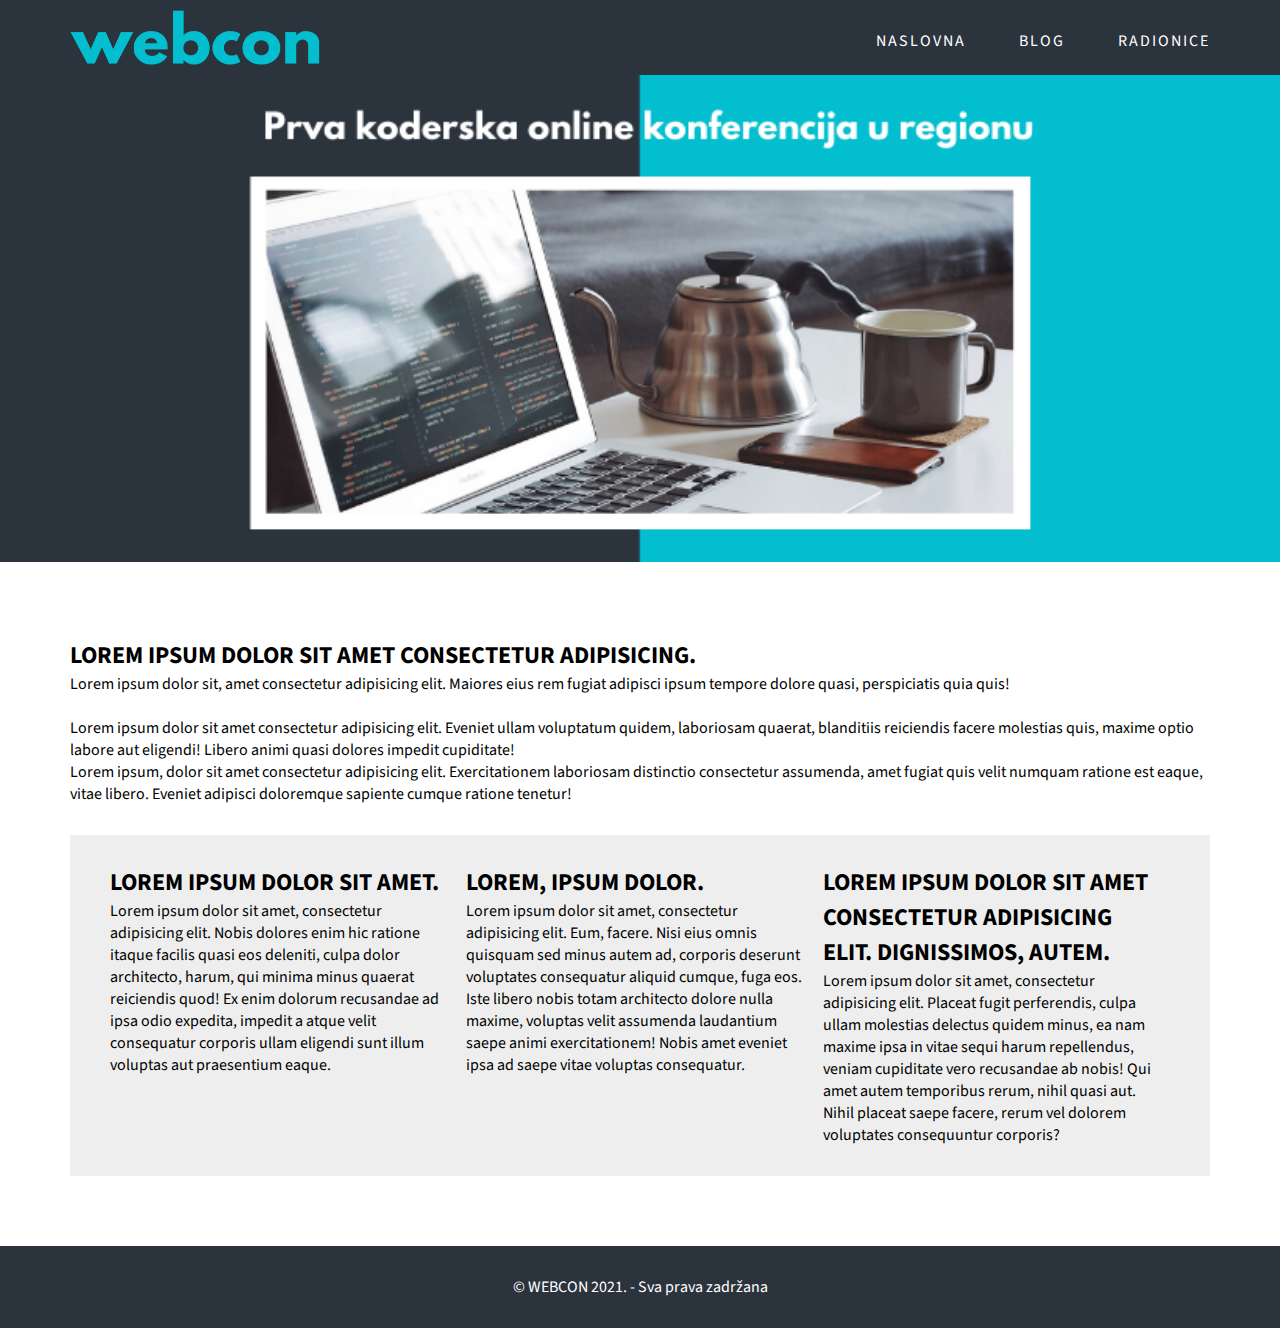
<file: index.html>
<!DOCTYPE html>
<html lang="en">
  <head>
    <meta charset="UTF-8" />
    <meta http-equiv="X-UA-Compatible" content="IE=edge" />
    <meta name="viewport" content="width=device-width, initial-scale=1.0" />
    <title>Webcon-blog</title>
    <link rel="stylesheet" href="style.css" />
  </head>
  <body>
    <!--nav-->
    <nav class="clearfix">
      <a href="index.html"
        ><img class="logo" src="img/logo.png" alt="logo webcon"
      /></a>
      <ul>
        <li><a href="index.html">Naslovna</a></li>
        <li><a href="blog.html">Blog</a></li>
        <li><a href="radionice.html">Radionice</a></li>
      </ul>
    </nav>
    <!--header-->
    <header>
      <img src="img/header.png" alt="header" />
    </header>
    <!--uvod-->
    <section class="uvod container py">
      <article>
        <h2>Lorem ipsum dolor sit amet consectetur adipisicing.</h2>
        <p>
          Lorem ipsum dolor sit, amet consectetur adipisicing elit. Maiores eius
          rem fugiat adipisci ipsum tempore dolore quasi, perspiciatis quia
          quis! <br /><br />
          Lorem ipsum dolor sit amet consectetur adipisicing elit. Eveniet ullam
          voluptatum quidem, laboriosam quaerat, blanditiis reiciendis facere
          molestias quis, maxime optio labore aut eligendi! Libero animi quasi
          dolores impedit cupiditate! <br />
          Lorem ipsum, dolor sit amet consectetur adipisicing elit.
          Exercitationem laboriosam distinctio consectetur assumenda, amet
          fugiat quis velit numquam ratione est eaque, vitae libero. Eveniet
          adipisci doloremque sapiente cumque ratione tenetur!
        </p>
      </article>
      <article class="clearfix">
        <div>
          <h2>Lorem ipsum dolor sit amet.</h2>
          <p>
            Lorem ipsum dolor sit amet, consectetur adipisicing elit. Nobis
            dolores enim hic ratione itaque facilis quasi eos deleniti, culpa
            dolor architecto, harum, qui minima minus quaerat reiciendis quod!
            Ex enim dolorum recusandae ad ipsa odio expedita, impedit a atque
            velit consequatur corporis ullam eligendi sunt illum voluptas aut
            praesentium eaque.
          </p>
        </div>
        <div>
          <h2>Lorem, ipsum dolor.</h2>
          <p>
            Lorem ipsum dolor sit amet, consectetur adipisicing elit. Eum,
            facere. Nisi eius omnis quisquam sed minus autem ad, corporis
            deserunt voluptates consequatur aliquid cumque, fuga eos. Iste
            libero nobis totam architecto dolore nulla maxime, voluptas velit
            assumenda laudantium saepe animi exercitationem! Nobis amet eveniet
            ipsa ad saepe vitae voluptas consequatur.
          </p>
        </div>
        <div>
          <h2>
            Lorem ipsum dolor sit amet consectetur adipisicing elit.
            Dignissimos, autem.
          </h2>
          <p>
            Lorem ipsum dolor sit amet, consectetur adipisicing elit. Placeat
            fugit perferendis, culpa ullam molestias delectus quidem minus, ea
            nam maxime ipsa in vitae sequi harum repellendus, veniam cupiditate
            vero recusandae ab nobis! Qui amet autem temporibus rerum, nihil
            quasi aut. Nihil placeat saepe facere, rerum vel dolorem voluptates
            consequuntur corporis?
          </p>
        </div>
      </article>
    </section>
    <!--footer-->
    <footer>
      &copy; <a href="index.html">webcon</a> 2021. - Sva prava zadržana
    </footer>
  </body>
</html>
</file>
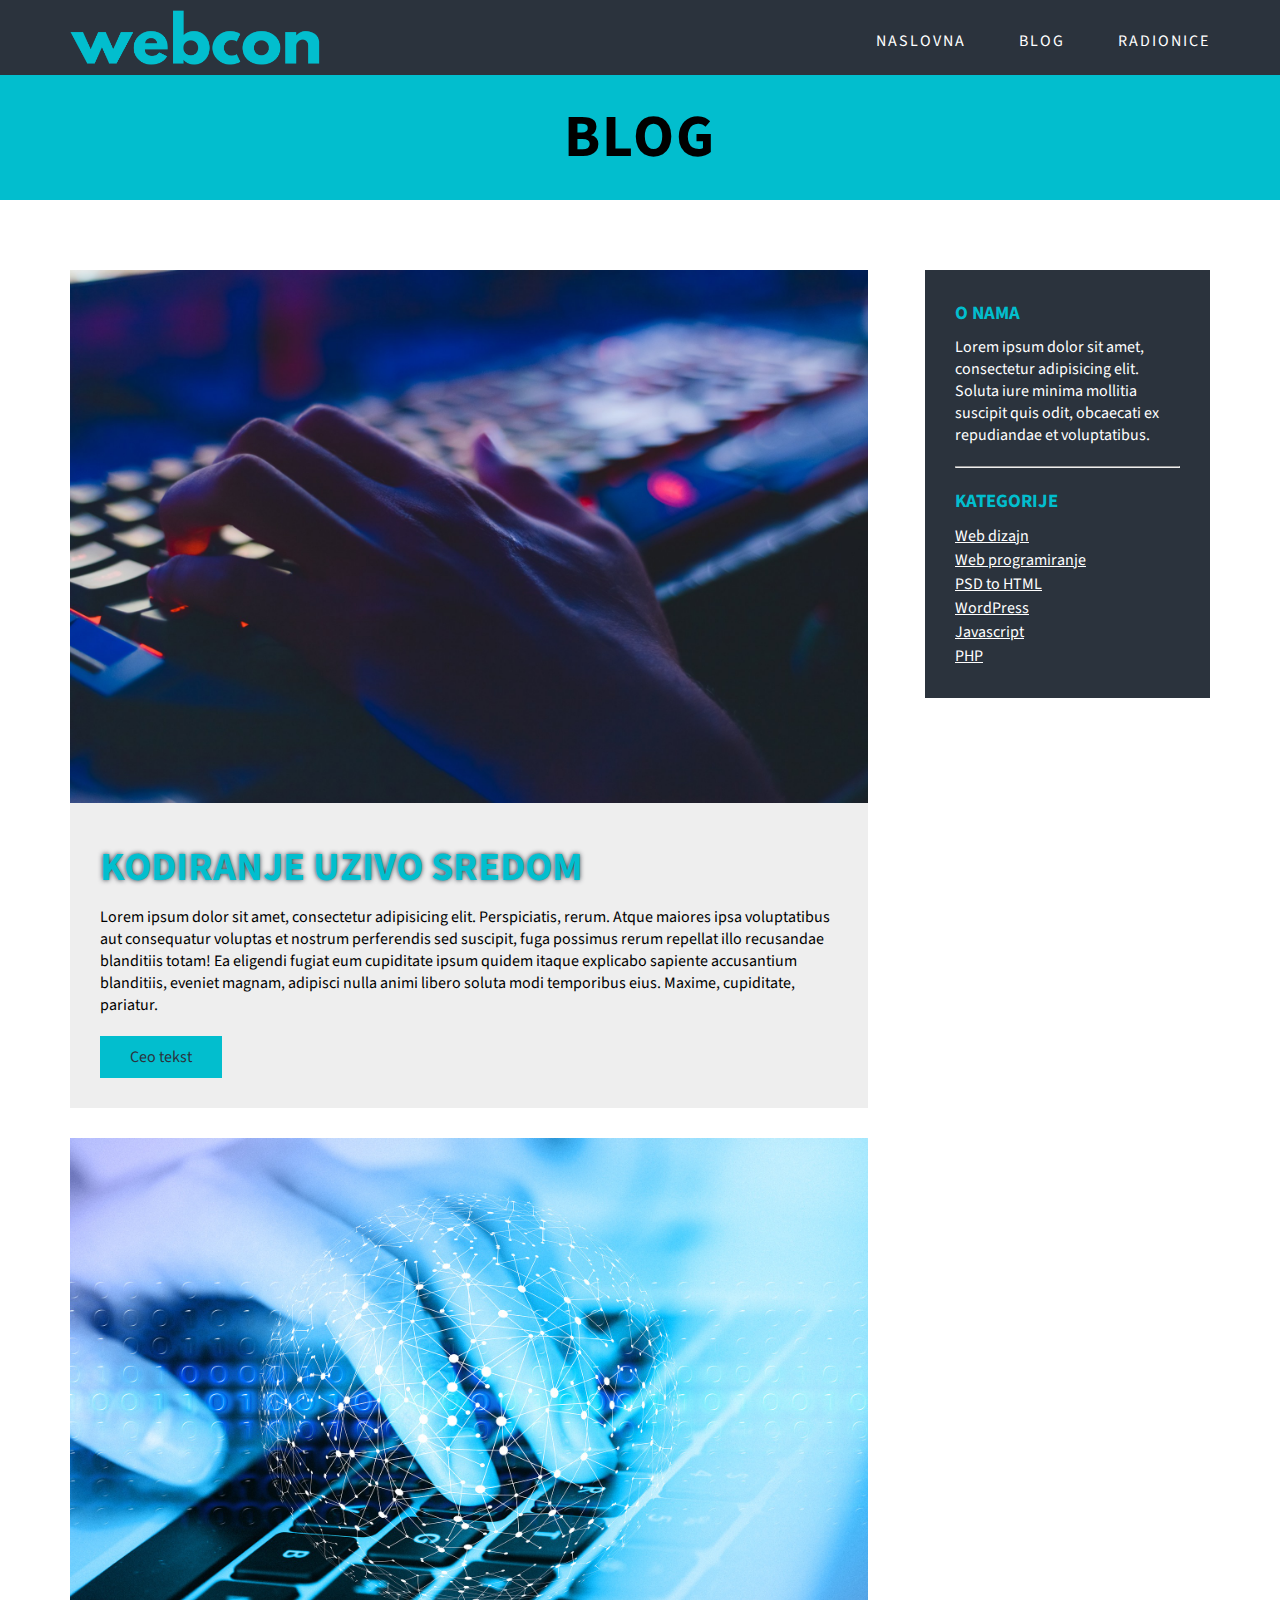
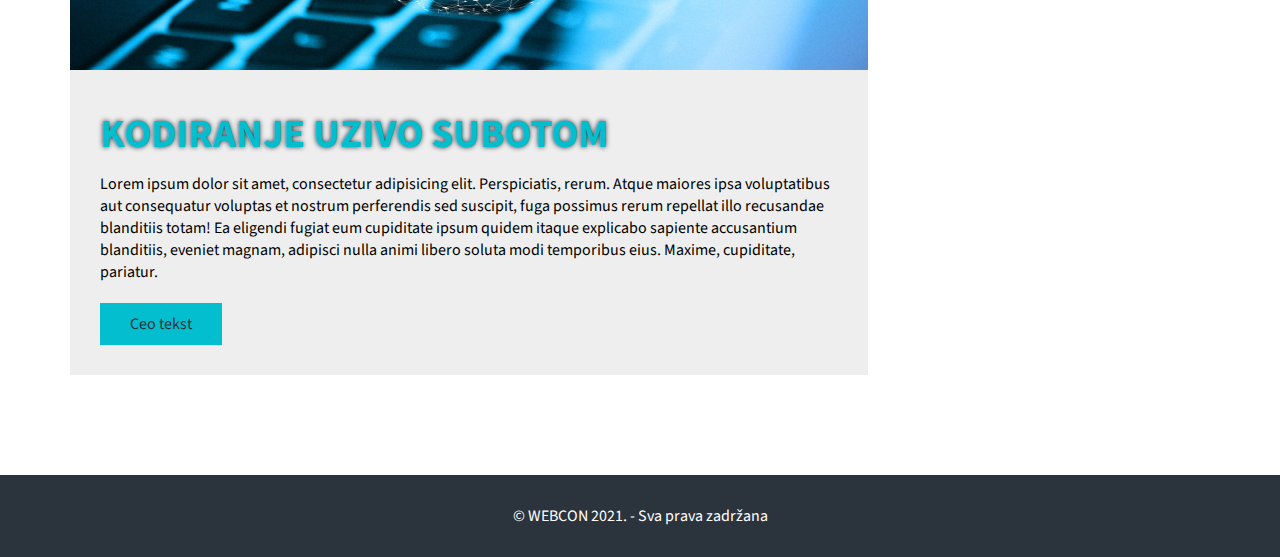
<file: blog.html>
<!DOCTYPE html>
<html lang="en">
  <head>
    <meta charset="UTF-8" />
    <meta http-equiv="X-UA-Compatible" content="IE=edge" />
    <meta name="viewport" content="width=device-width, initial-scale=1.0" />
    <title>Webcon blog</title>
    <link rel="stylesheet" href="style.css" />
  </head>
  <body>
    <!--nav-->
    <nav class="clearfix">
      <a href="index.html"
        ><img class="logo" src="img/logo.png" alt="logo webcon"
      /></a>
      <ul>
        <li><a href="index.html">Naslovna</a></li>
        <li><a href="blog.html">Blog</a></li>
        <li><a href="radionice.html">Radionice</a></li>
      </ul>
    </nav>
    <!--header-->
    <header class="headers">
      <h1>Blog</h1>
    </header>
    <!--blog-->
    <main class="container py clearfix">
      <section>
        <article class="post">
          <img src="img/sreda.jpg" alt="sredom kod nas" />
          <div class="text">
            <h2>Kodiranje uzivo sredom</h2>
            <p>
              Lorem ipsum dolor sit amet, consectetur adipisicing elit.
              Perspiciatis, rerum. Atque maiores ipsa voluptatibus aut
              consequatur voluptas et nostrum perferendis sed suscipit, fuga
              possimus rerum repellat illo recusandae blanditiis totam! Ea
              eligendi fugiat eum cupiditate ipsum quidem itaque explicabo
              sapiente accusantium blanditiis, eveniet magnam, adipisci nulla
              animi libero soluta modi temporibus eius. Maxime, cupiditate,
              pariatur.
            </p>
            <a class="button" href="single.html">Ceo tekst</a>
          </div>
        </article>
        <article class="post">
          <img src="img/subota.jpg" alt="subotom kod nas" />
          <div class="text">
            <h2>Kodiranje uzivo subotom</h2>
            <p>
              Lorem ipsum dolor sit amet, consectetur adipisicing elit.
              Perspiciatis, rerum. Atque maiores ipsa voluptatibus aut
              consequatur voluptas et nostrum perferendis sed suscipit, fuga
              possimus rerum repellat illo recusandae blanditiis totam! Ea
              eligendi fugiat eum cupiditate ipsum quidem itaque explicabo
              sapiente accusantium blanditiis, eveniet magnam, adipisci nulla
              animi libero soluta modi temporibus eius. Maxime, cupiditate,
              pariatur.
            </p>
            <a class="button" href="single.html">Ceo tekst</a>
          </div>
        </article>
      </section>
      <aside>
        <h3>O nama</h3>
        <p>
          Lorem ipsum dolor sit amet, consectetur adipisicing elit. Soluta iure
          minima mollitia suscipit quis odit, obcaecati ex repudiandae et
          voluptatibus.
        </p>
        <hr />
        <h3>Kategorije</h3>
        <ul>
          <li><a href="">Web dizajn</a></li>
          <li><a href="">Web programiranje</a></li>
          <li><a href="">PSD to HTML</a></li>
          <li><a href="">WordPress</a></li>
          <li><a href="">Javascript</a></li>
          <li><a href="">PHP</a></li>
        </ul>
      </aside>
    </main>
    <!--footer-->
    <footer>
        &copy; <a href="index.html">webcon</a> 2021. - Sva prava zadržana
    </footer>
    
  </body>
</html>
</file>
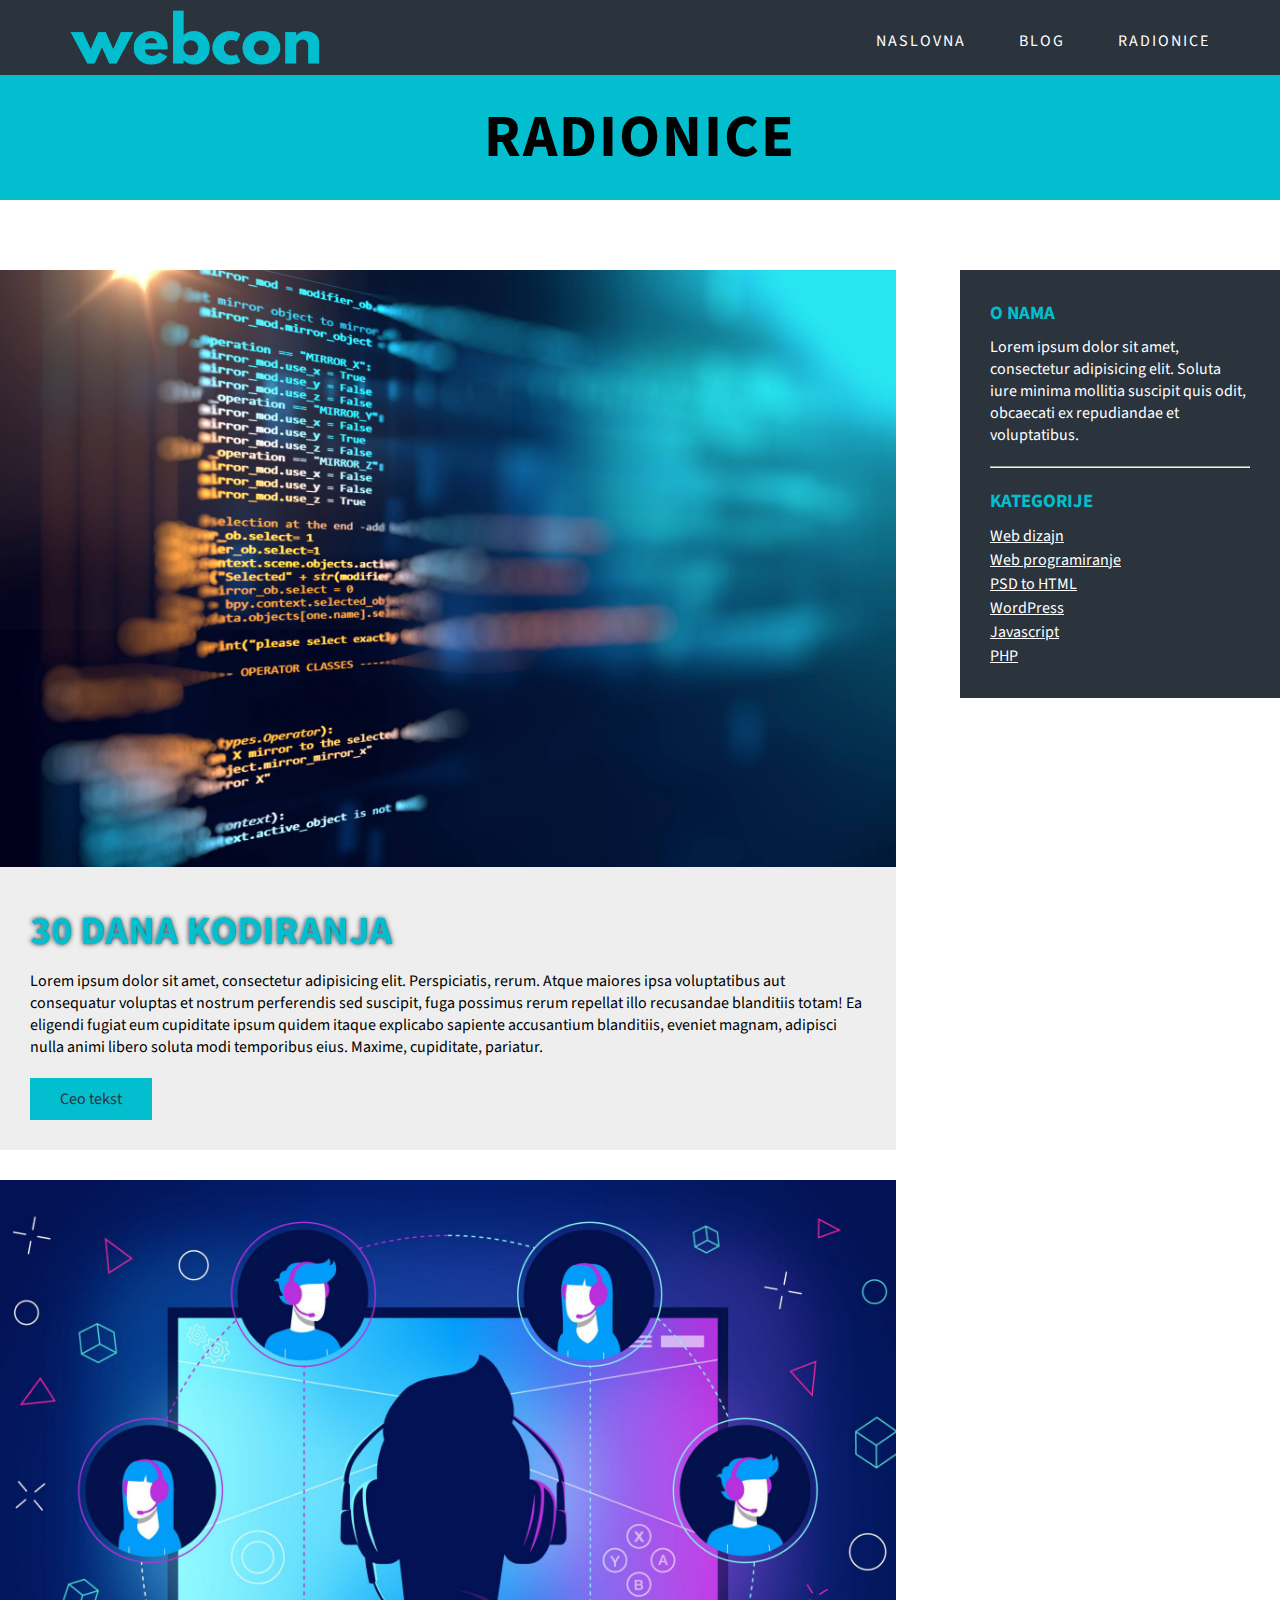
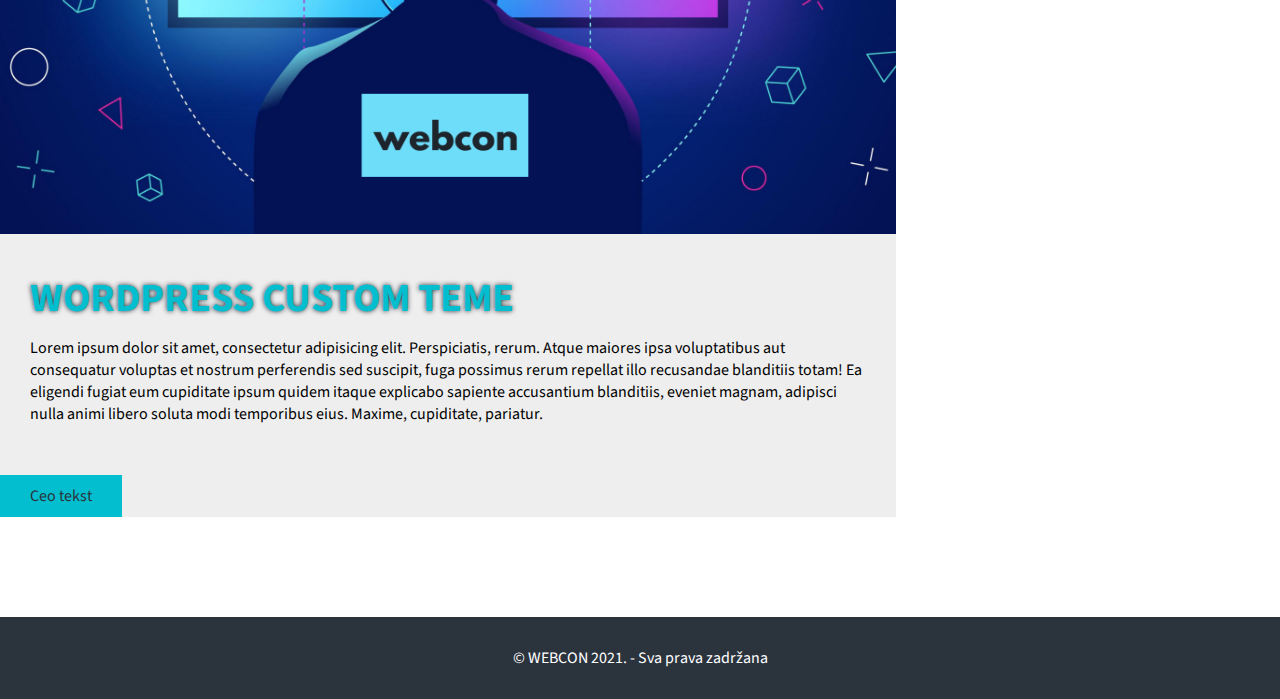
<file: radionice.html>
<!DOCTYPE html>
<html lang="en">
  <head>
    <meta charset="UTF-8" />
    <meta http-equiv="X-UA-Compatible" content="IE=edge" />
    <meta name="viewport" content="width=device-width, initial-scale=1.0" />
    <title>Webcon blog</title>
    <link rel="stylesheet" href="style.css" />
  </head>
  <body>
    <!--nav-->
    <nav class="clearfix">
      <a href="index.html"
        ><img class="logo" src="img/logo.png" alt="logo webcon"
      /></a>
      <ul>
        <li><a href="index.html">Naslovna</a></li>
        <li><a href="blog.html">Blog</a></li>
        <li><a href="radionice.html">Radionice</a></li>
      </ul>
    </nav>
    <!--header-->
    <header class="headers">
      <h1>Radionice</h1>
    </header>
    <!--header-->
    <main class="conatiner py clearfix">
      <section>
        <article class="post">
          <img src="img/30-dana.jpg" alt="30 dana kodiranja" />
          <div class="text">
            <h2>30 dana kodiranja</h2>
            <p>
              Lorem ipsum dolor sit amet, consectetur adipisicing elit.
              Perspiciatis, rerum. Atque maiores ipsa voluptatibus aut
              consequatur voluptas et nostrum perferendis sed suscipit, fuga
              possimus rerum repellat illo recusandae blanditiis totam! Ea
              eligendi fugiat eum cupiditate ipsum quidem itaque explicabo
              sapiente accusantium blanditiis, eveniet magnam, adipisci nulla
              animi libero soluta modi temporibus eius. Maxime, cupiditate,
              pariatur.
            </p>
            <a class="button" href="single.html">Ceo tekst</a>
          </div>
        </article>
        <article class="post">
          <img src="img/kodiranje-uzivo.png" alt="kodiranje uzivo sredom" />
          <div class="text">
            <h2>WordPress custom teme</h2>
            <p>
              Lorem ipsum dolor sit amet, consectetur adipisicing elit.
              Perspiciatis, rerum. Atque maiores ipsa voluptatibus aut
              consequatur voluptas et nostrum perferendis sed suscipit, fuga
              possimus rerum repellat illo recusandae blanditiis totam! Ea
              eligendi fugiat eum cupiditate ipsum quidem itaque explicabo
              sapiente accusantium blanditiis, eveniet magnam, adipisci nulla
              animi libero soluta modi temporibus eius. Maxime, cupiditate,
              pariatur.
            </p>
          </div>
          <a class="button" href="single.html">Ceo tekst</a>
        </article>
      </section>
      <aside>
        <h3>O nama</h3>
        <p>
          Lorem ipsum dolor sit amet, consectetur adipisicing elit. Soluta iure
          minima mollitia suscipit quis odit, obcaecati ex repudiandae et
          voluptatibus.
        </p>
        <hr />
        <h3>Kategorije</h3>
        <ul>
          <li><a href="">Web dizajn</a></li>
          <li><a href="">Web programiranje</a></li>
          <li><a href="">PSD to HTML</a></li>
          <li><a href="">WordPress</a></li>
          <li><a href="">Javascript</a></li>
          <li><a href="">PHP</a></li>
        </ul>
      </aside>
    </main>
    <!--footer-->
    <footer>
      &copy; <a href="index.html">webcon</a> 2021. - Sva prava zadržana
    </footer>
  </body>
</html>
</file>
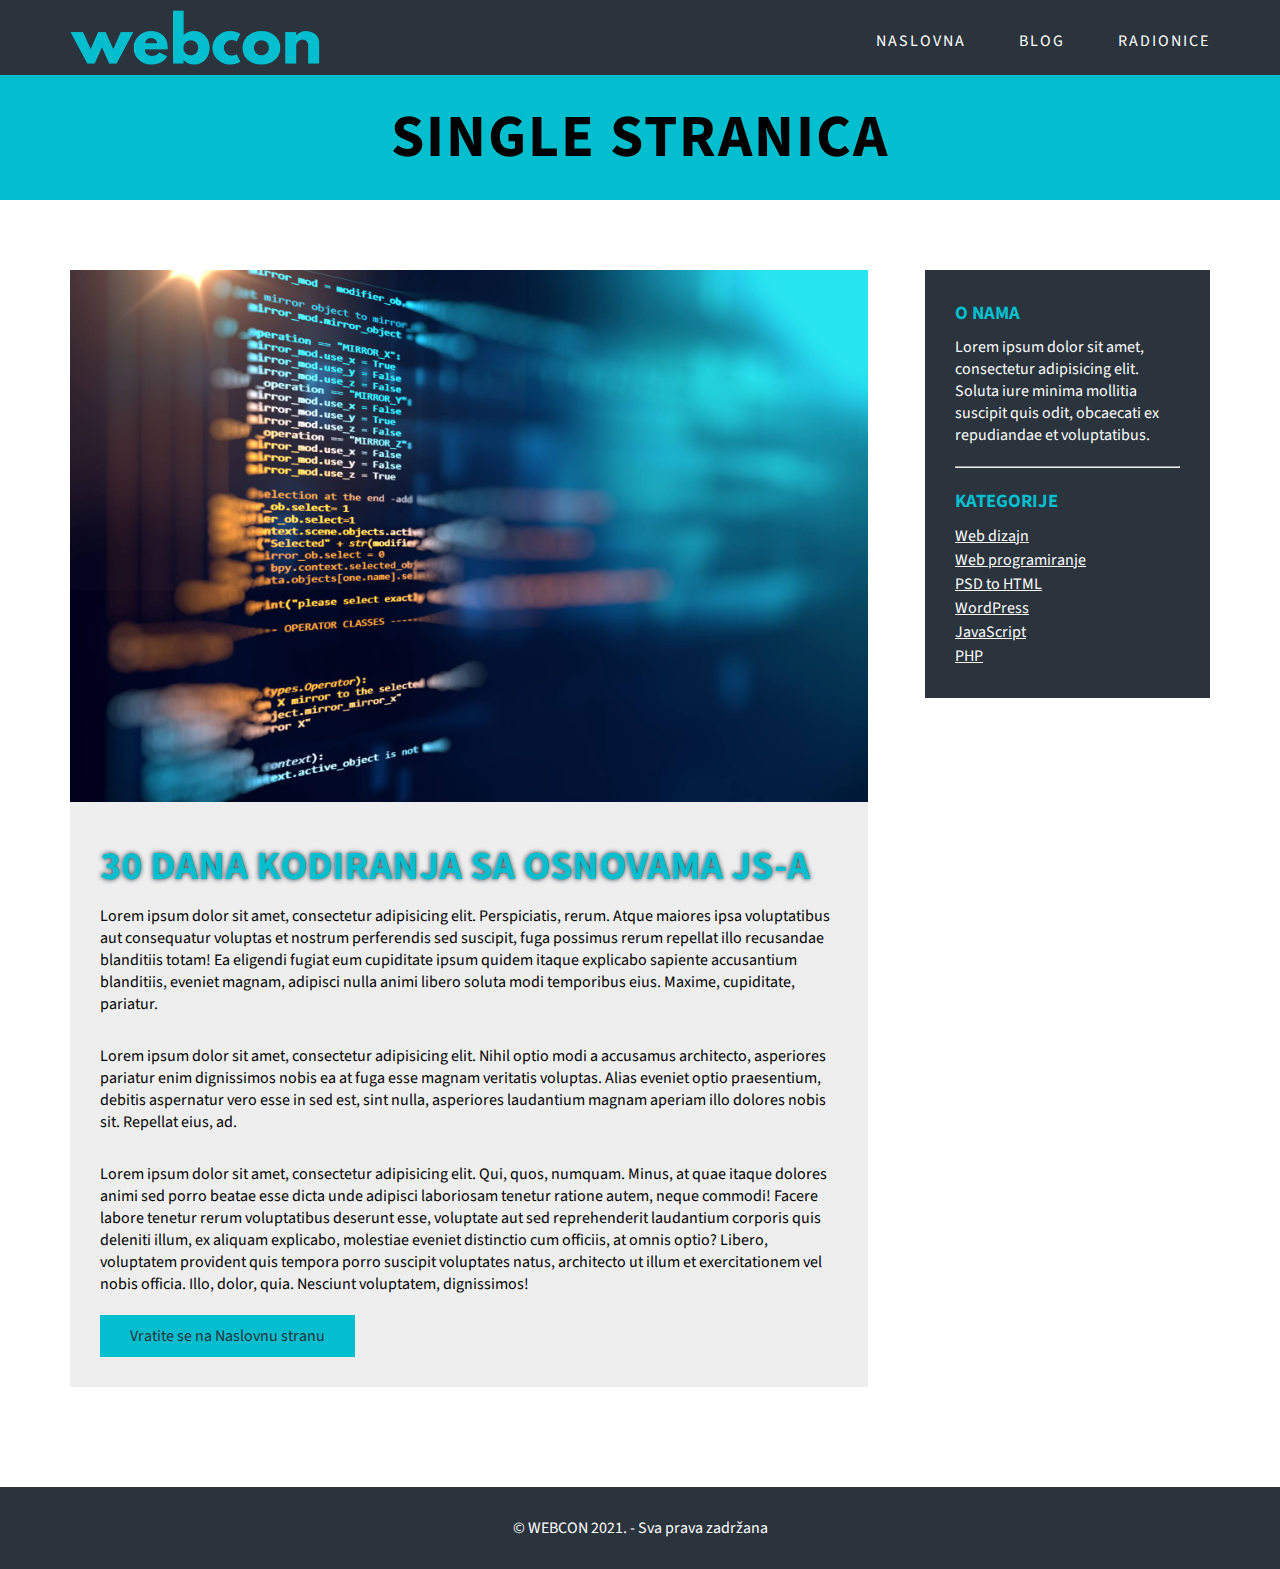
<file: single.html>
<!DOCTYPE html>
<html lang="en">
  <head>
    <meta charset="UTF-8" />
    <meta http-equiv="X-UA-Compatible" content="IE=edge" />
    <meta name="viewport" content="width=device-width, initial-scale=1.0" />
    <title>Webcon blog</title>
    <link rel="stylesheet" href="style.css" />
  </head>
  <body>
    <!--nav-->
    <nav class="clearfix">
      <a href="index.html"
        ><img class="logo" src="img/logo.png" alt="logo webcon"
      /></a>
      <ul>
        <li><a href="index.html">Naslovna</a></li>
        <li><a href="blog.html">Blog</a></li>
        <li><a href="radionice.html">Radionice</a></li>
      </ul>
    </nav>
    <!--header-->
    <header class="headers">
      <h1>Single stranica</h1>
    </header>
    <!--blog-->
    <main class="container py clearfix">
      <section>
        <article class="post">
          <img src="img/30-dana.jpg" alt="30 dana kodiranja" />
          <div class="text">
            <h2>30 dana kodiranja sa osnovama JS-a</h2>
            <p>
              Lorem ipsum dolor sit amet, consectetur adipisicing elit.
              Perspiciatis, rerum. Atque maiores ipsa voluptatibus aut
              consequatur voluptas et nostrum perferendis sed suscipit, fuga
              possimus rerum repellat illo recusandae blanditiis totam! Ea
              eligendi fugiat eum cupiditate ipsum quidem itaque explicabo
              sapiente accusantium blanditiis, eveniet magnam, adipisci nulla
              animi libero soluta modi temporibus eius. Maxime, cupiditate,
              pariatur.
            </p>
            <p>
              Lorem ipsum dolor sit amet, consectetur adipisicing elit. Nihil
              optio modi a accusamus architecto, asperiores pariatur enim
              dignissimos nobis ea at fuga esse magnam veritatis voluptas. Alias
              eveniet optio praesentium, debitis aspernatur vero esse in sed
              est, sint nulla, asperiores laudantium magnam aperiam illo dolores
              nobis sit. Repellat eius, ad.
            </p>
            <p>
              Lorem ipsum dolor sit amet, consectetur adipisicing elit. Qui,
              quos, numquam. Minus, at quae itaque dolores animi sed porro
              beatae esse dicta unde adipisci laboriosam tenetur ratione autem,
              neque commodi! Facere labore tenetur rerum voluptatibus deserunt
              esse, voluptate aut sed reprehenderit laudantium corporis quis
              deleniti illum, ex aliquam explicabo, molestiae eveniet distinctio
              cum officiis, at omnis optio? Libero, voluptatem provident quis
              tempora porro suscipit voluptates natus, architecto ut illum et
              exercitationem vel nobis officia. Illo, dolor, quia. Nesciunt
              voluptatem, dignissimos!
            </p>
            <a class="button" href="index.html"
              >Vratite se na Naslovnu stranu</a
            >
          </div>
        </article>
      </section>
      <aside>
        <h3>O nama</h3>
        <p>
          Lorem ipsum dolor sit amet, consectetur adipisicing elit. Soluta iure
          minima mollitia suscipit quis odit, obcaecati ex repudiandae et
          voluptatibus.
        </p>
        <hr />
        <h3>Kategorije</h3>
        <ul>
          <a href=""><li>Web dizajn</li></a>
          <a href=""><li>Web programiranje</li></a>
          <a href=""><li>PSD to HTML</li></a>
          <a href=""><li>WordPress</li></a>
          <a href=""><li>JavaScript</li></a>
          <a href=""><li>PHP</li></a>
        </ul>
      </aside>
    </main>
    <!--footer-->
    <footer>
      &copy; <a href="index.html">webcon</a> 2021. - Sva prava zadržana
    </footer>
  </body>
</html>
</file>
<file: style.css>
@import url('https://fonts.googleapis.com/css2?family=Source+Sans+Pro:wght@300;400;700&display=swap');
:root {
    --fontFamily: 'Source Sans Pro', sans-serif;
    --fontSize: 16px;
    --primary: #2b333d;
    --secondary: #02bece;
    --text: #20272f;
    --lightgray: #eee;
    --white: #fff;
}

/*basic styles*/
* {
    margin: 0;
    padding: 0;
    box-sizing: border-box;
}
body {
    font-family: var(--fontFamily);
    font-size: var(--fontSize);
}
.clearfix::after {
    display: block;
    clear: both;
    content: "";
}
.container {
    max-width: 1140px;
    margin: auto;
}
.py {
    padding: 70px 0;
}
h1, h2, h3, h4, h5, h6 {
    font-weight: 700;
    text-transform: uppercase;
}
.headers {
    background: var(--secondary);
    padding: 20px 0;
    text-align: center;
    letter-spacing: 2px;
    font-size: 30px;
}
.button {
    background: var(--secondary);
    padding: 10px 30px;
    font-size: 1rem;
    color: var(--primary);
    text-decoration: none;
    cursor: pointer;
    display: inline-block;
    border: none;
}
.button:hover {
    background: var(--primary);
    color: var(--white);
}
/*nav*/
nav {
    background: var(--primary);
    padding: 10px 70px;
}
nav .logo {
    width: 250px;
    float: left;
}
nav ul {
    float: right;
    margin-top: 20px;
}
nav ul li {
    display: inline-block;
}
nav ul li a {
    color: var(--white);
    text-transform: uppercase;
    margin-left: 50px;
    letter-spacing: 2px;
    text-decoration: none;
}
nav ul li a:hover {
    color: var(--secondary);
}
/*header*/
header img {
    width: 100%;
}
/*uvod*/
.uvod article:last-child {
    background: var(--lightgray);
    padding: 30px;
    margin-top: 30px;  
}
.uvod article:last-child div {
   float: left;
   width: 33%;
   padding: 0 10px; 
}
/*footer*/
footer {
    background: var(--primary);
    text-align: center;
    color: var(--white);
    padding: 30px 0;
}
footer a {
    color: var(--white);
    text-decoration: none;
    text-transform: uppercase;
}
/*blog*/
main section {
    float: left;
    width: 70%;
}
main section img {
    width: 100%;
}
main aside {
    float: right;
    width: 25%;
    background: var(--primary);
    color: var(--white);
    padding: 30px;
}
main aside ul {
    list-style: none;
}
main aside a {
    color: var(--white);
    line-height: 1.5;
}
main aside a:hover {
    color: var(--secondary);
}
main aside hr {
    margin: 20px 0;
}
main aside h3 {
    font-weight: 25px;
    margin-bottom: 10px;
    color: var(--secondary);
}
.post {
    background: var(--lightgray);
    margin-bottom: 30px;
}
.post .text {
    padding: 30px;
}
.post .text h2 {
    color: var(--secondary);
    font-size: 40px;
    text-shadow: 0 0 5px var(--primary);
}
.post .text p {
    padding: 10px 0 20px 0;
}
</file>
